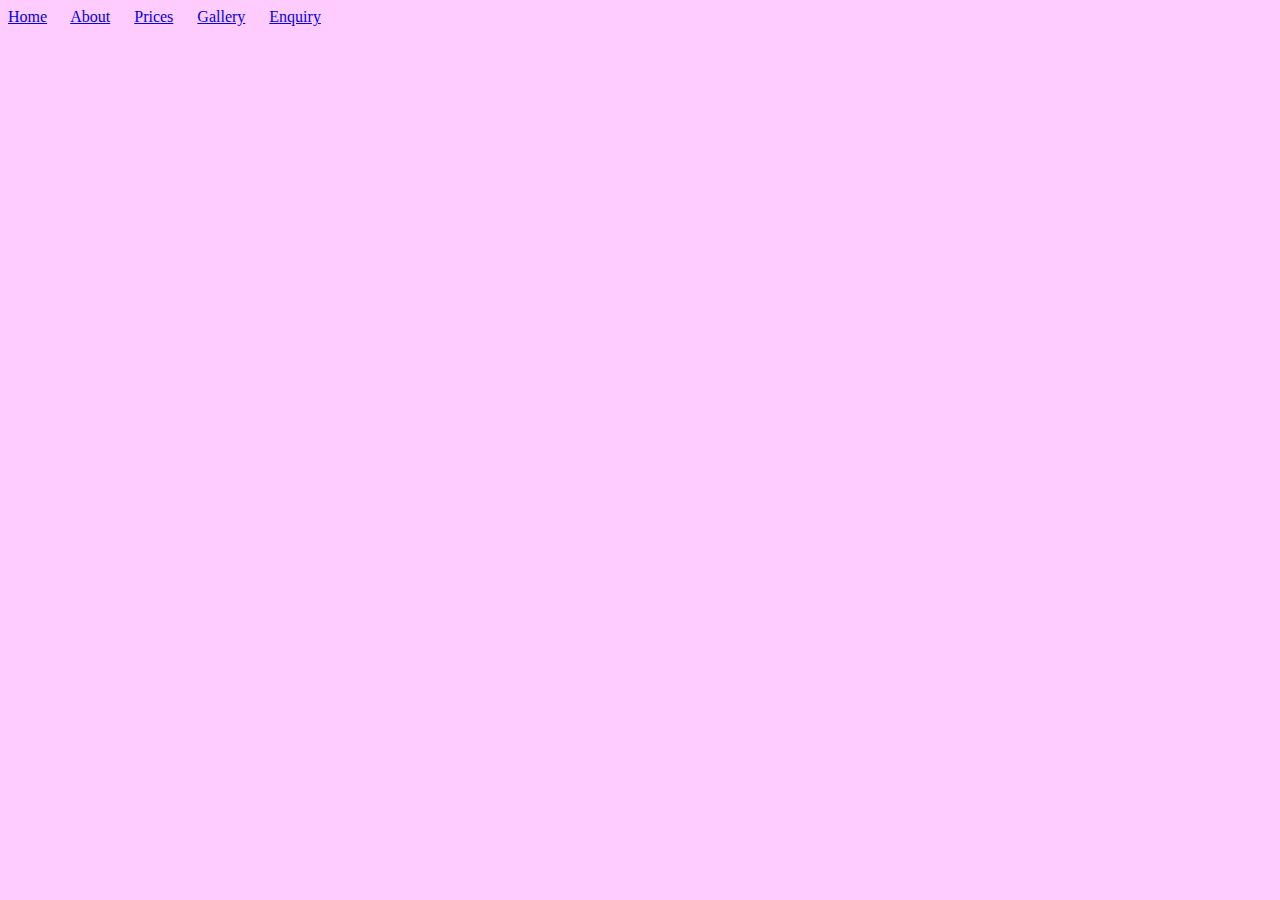
<file: about_page.html>
<html>
<head>
<title>About</title>
</head>
<body bgcolor="#FFCCFF">
    <a href=home_page.html>Home</a>&nbsp;&nbsp;&nbsp;&nbsp;&nbsp;
    <a href=about_page.html>About</a>&nbsp;&nbsp;&nbsp;&nbsp;&nbsp;
    <a href=prices_page.html>Prices</a>&nbsp;&nbsp;&nbsp;&nbsp;&nbsp;
    <a href=gallery_page.html>Gallery</a>&nbsp;&nbsp;&nbsp;&nbsp;&nbsp;
    <a href=enquiry_page.html>Enquiry</a>
</body>
</html>
</file>
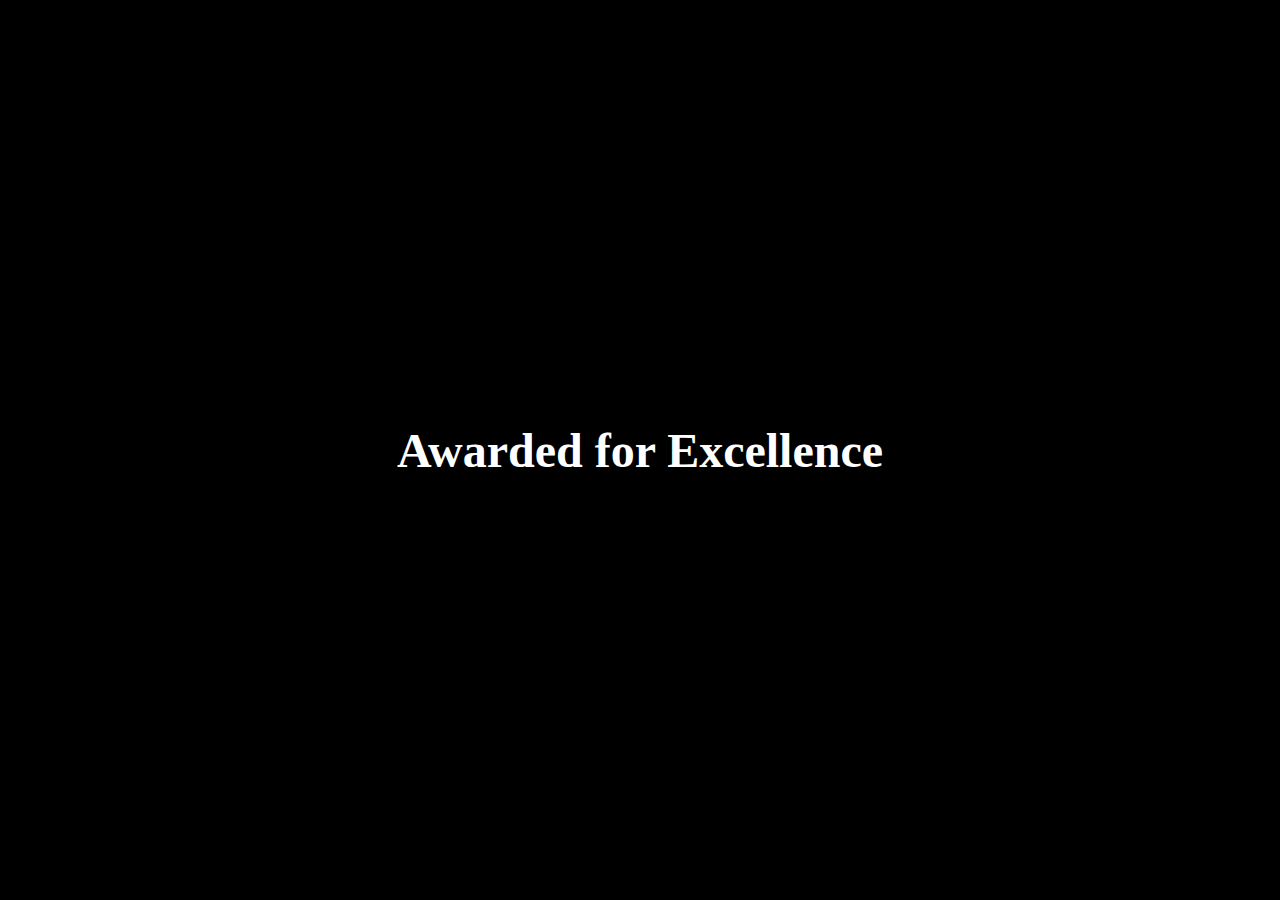
<file: back.html>
<!DOCTYPE html>
<html lang="en">
<head>
    <meta charset="UTF-8">
    <meta name="viewport" content="width=device-width, initial-scale=1.0">
    <title>Document</title>
    <link rel="stylesheet" href="back.css"> 
    <script src="back.js" defer></script>
</head>
<body>
    <h2>Awarded for Excellence</h2>
</body>
</html>
</file>
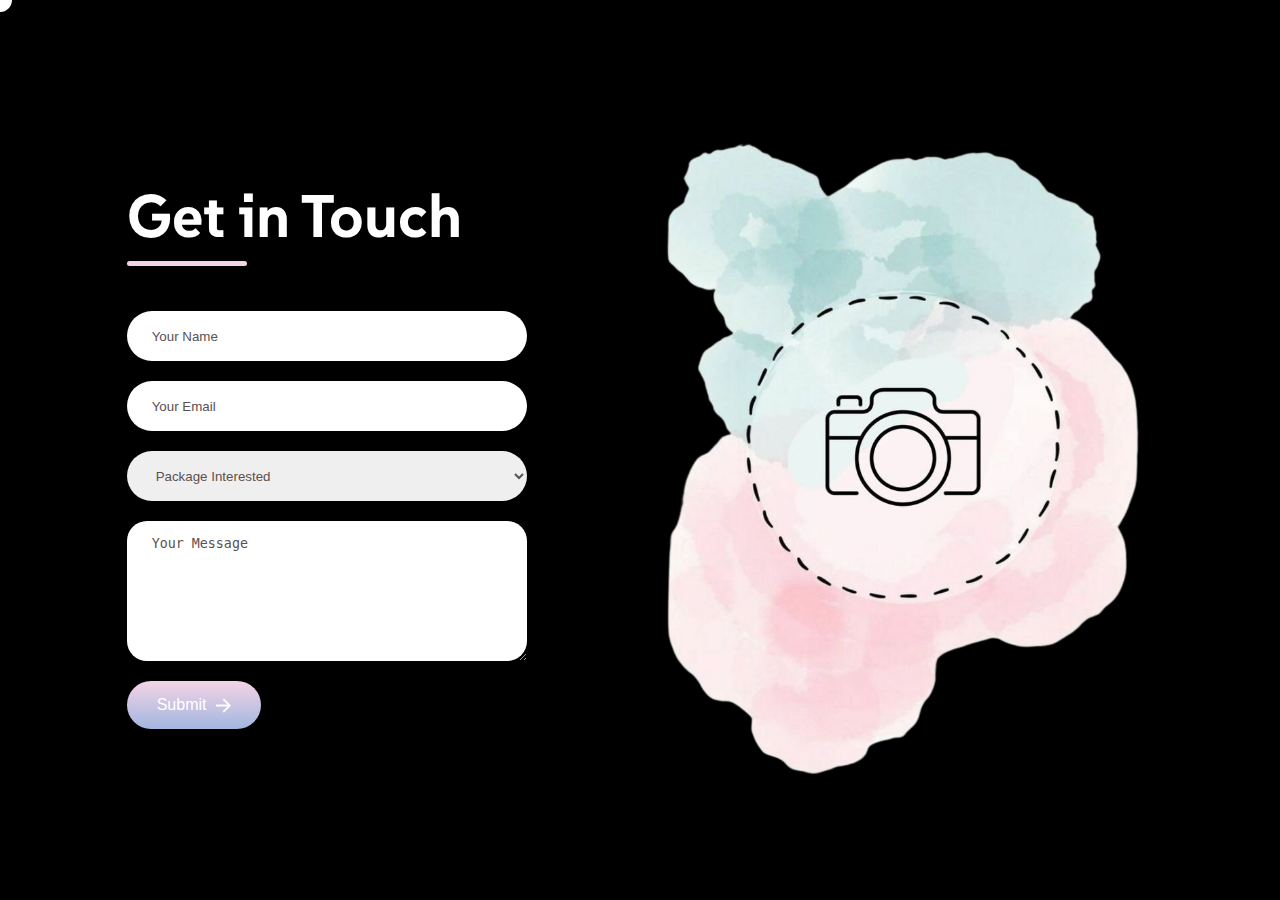
<file: contact.html>
<!DOCTYPE html>
<html lang="en">
<head>
    <meta charset="UTF-8">
    <meta name="viewport" content="width=device-width, initial-scale=1.0">
    <!-- <title>Document</title> -->
    <link rel="stylesheet" href="cursor.css">
    <link rel="stylesheet" href="formStyle.css">
    <script src="cursor.js" defer></script>
</head>
<body>
    <div class="cursor">
        <div class="circle"></div>
        <div class="circle"></div>
        <div class="circle"></div>
        <div class="circle"></div>
        <div class="circle"></div>
        <div class="circle"></div>
        <div class="circle"></div>
        <div class="circle"></div>
        <div class="circle"></div>
        <div class="circle"></div>
        <div class="circle"></div>
        <div class="circle"></div>
        <div class="circle"></div>
        <div class="circle"></div>
        <div class="circle"></div>
        <div class="circle"></div>
        <div class="circle"></div>
        <div class="circle"></div>
        <div class="circle"></div>
        <div class="circle"></div>
    </div>
    <div class="div contact-container">
        <form  action="https://api.web3forms.com/submit" method="POST" class="contact-left">
            <div class="contact-left-title">
                <h2>Get in Touch</h2>
                <hr>
            </div>
            <input type="hidden" name="access_key" value="e11ed542-738c-4b10-9602-f3a77073ccec">
            <input type="text" name="name" placeholder="Your Name" class="contact-inputs" required>
            <input type="text" name="email" placeholder="Your Email" class="contact-inputs" required>
            <!-- <label for="package">Package Interested</label> -->
            <select name="package" id="package" class="contact-inputs" required>
                <option value="" disabled selected>Package Interested</option>
                <option value="wedding">Wedding</option>
                <option value="special_occation">Special Occasion</option>
                <option value="portrait">Portrait</option>
                <option value="nature">Nature</option>
                <option value="not_sure">Not Sure</option>
            </select>
            <textarea name="message" placeholder="Your Message" class="contact-inputs" required></textarea>
            <button type="submit">Submit<img src="assets/arrow_icon.png"></button>
        </form>
        <div class="contact-right">
            <img src="assets/right_img.png">
        </div>
    </div>
</body>
</html>
</file>
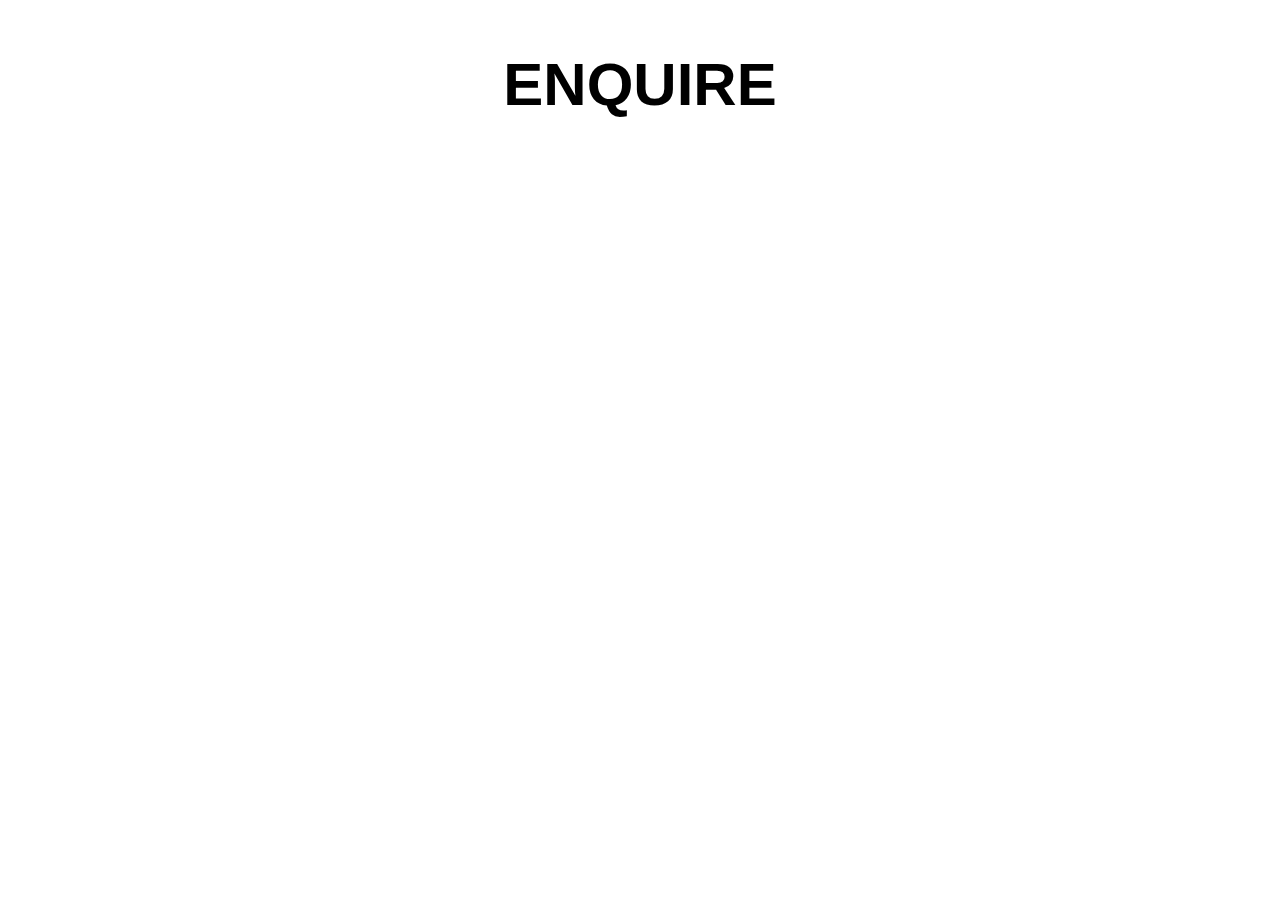
<file: cursor.html>
<!DOCTYPE html>
<html lang="en">
<head>
    <meta charset="UTF-8">
    <meta name="viewport" content="width=device-width, initial-scale=1.0">
    <title>Custom Cursor Effect</title>
    <link rel="stylesheet" href="hover.css">
</head>
<body>
    <div class="content">
        <!-- <svg xmlns="http://www.w3.org/2000/svg" fill="#000000" width="800px" height="800px" viewBox="0 0 1920 1920">
            <path d="m1304.824 345.002-81.25 81.249 476.466 476.582H0v114.922h1700.04l-476.466 476.465 81.25 81.25L1920 960.293z" fill-rule="evenodd"/>
        </svg> -->
        <h1 data-content="ENQUIRE">
            <a href="enquiry_page.html" class="enquire-link">ENQUIRE</a>
        </h1>
        <div class="model"></div>
    </div>
</body>
</html>
</file>
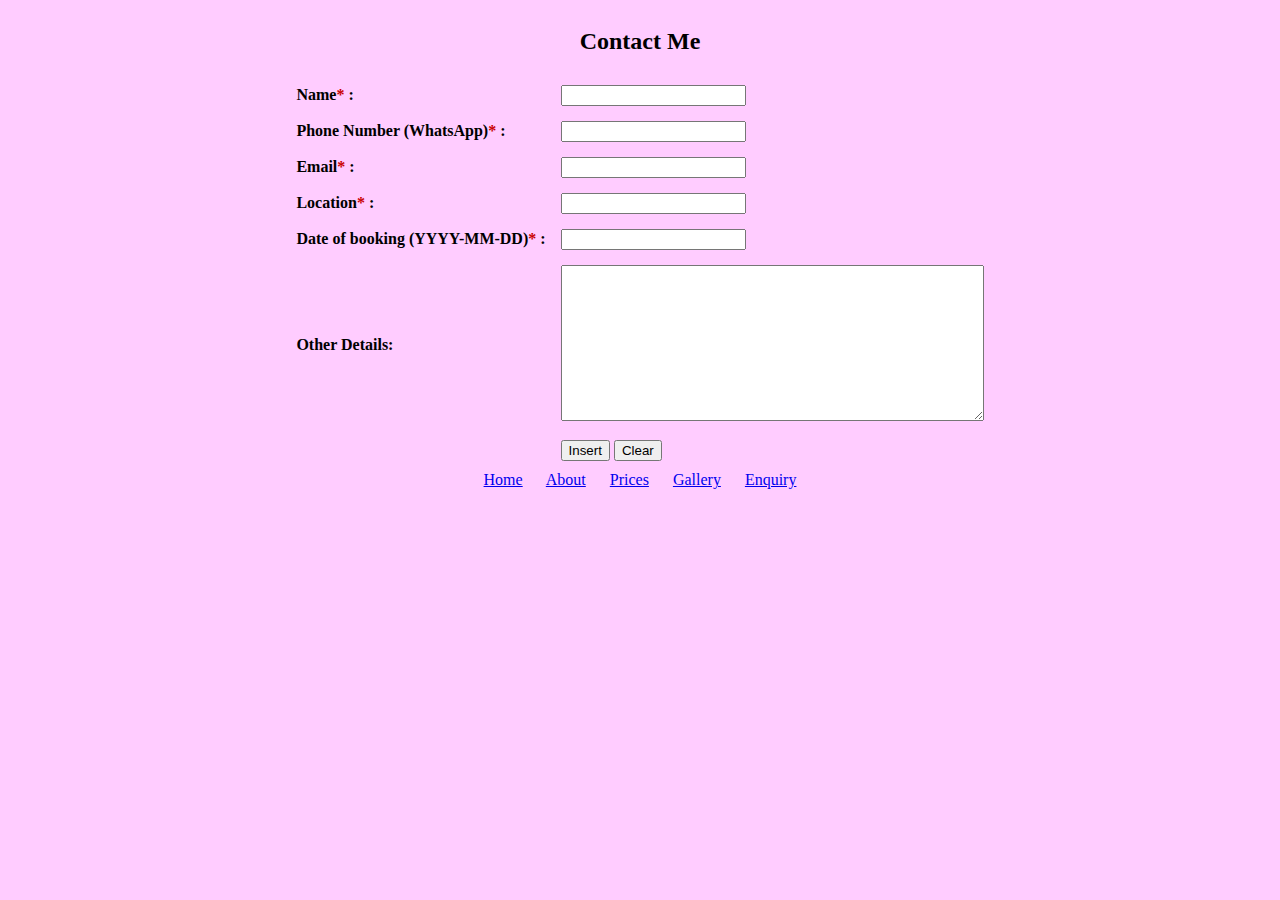
<file: enquiry_page.html>
<!DOCTYPE html>
<html>
<head>
  <title>Enquiry</title>
  <script language="javascript">
    function formvalidation(thisform) {
      with (thisform) {
        if (!nameValidation(name)) {
            return false;
        }
        if (!phonenoValidation(phoneno)) {
          return false;
        }
        if (!emailValidation(email)) {
          return false;
        }
        if (!locationValidation(location)) {
          return false;
        }
        if (!dateValidation(date)) {
          return false;
        }
      }
      return true;
    }

    function nameValidation(name){
        if (name.value == "") {
        alert("Name is not entered");
        name.focus();
        return false;
      } else {
        var nl = name.value.length;
        if (nl > 20) {
          alert("Name cannot exceed 20 characters");
          name.focus();
          name.value = "";
          return false;
        } else {
          return true;
        }
      }
    }

    function phonenoValidation(phoneno) {
      if (phoneno.value == "") {
        alert("Phone Number is not entered");
        phoneno.focus();
        return false;
      } else {
        var pno = phoneno.value.length;
        if (pno != 10) {
          alert("Phone Number should be 10 characters long");
          phoneno.focus();
          phoneno.value = "";
          return false;
        } else {
          return true;
        }
      }
    }

    function emailValidation(email) {
      if (email.value == "") {
        alert("Email Address is not entered");
        email.focus();
        return false;
      } else {
        if (email.value.length > 254) {
          alert("Email address cannot exceed 254 characters");
          email.focus();
          email.value = "";
          return false;
        } else {
          const emailRegex = /^[^\s@]+@[^\s@]+\.[^\s@]{2,6}$/i;
          if (!emailRegex.test(email.value.trim())) {
            alert("Invalid Email Address");
            email.focus();
            email.value = "";
            return false;
          } else {
            return true;
          }
        }
      }
    }

    function locationValidation(location) {
      if (location.value == "") {
        alert("Location is Not Entered");
        location.focus();
        return false;
      } else {
        return true;
      }
    }

    function dateValidation(date) {
      if (date.value == "") {
        alert("Date is Not Entered");
        date.focus();
        return false;
      } else {
        const dateRegex = /^\d{4}-\d{2}-\d{2}$/;
        if (!dateRegex.test(date.value)) {
          alert("Invalid date format. Please use YYYY-MM-DD");
          date.focus();
          date.value = "";
          return false;
        }

        const parts = date.value.split('-');
        const year = parseInt(parts[0], 10);
        const month = parseInt(parts[1], 10);
        const day = parseInt(parts[2], 10);

        if (year < 1900 || year > 2080 || month < 1 || month > 12 || day < 1 || day > 31) {
          alert("Invalid date");
          date.focus();
          date.value = "";
          return false;
        }

        if (month === 2) {
          const isLeap = (year % 4 === 0 && (year % 100 !== 0 || year % 400 === 0));
          if (day > (isLeap ? 29 : 28)) {
            alert("Invalid date");
            date.focus();
            date.value = "";
            return false;
          }
        }

        if ([4, 6, 9, 11].includes(month) && day > 30) {
          alert("Invalid date");
          date.focus();
          date.value = "";
          return false;
        }

        return true;
      }
    }
  </script>
</head>
<!-- for package selection -->
<body bgcolor="#FFCCFF">
<form action="enquiry_page.php" method="POST" name="form1" onSubmit="return formvalidation(this)">
  <table align="center" cellpadding="5" cellspacing="5">
    <caption><h2>Contact Me</h2></caption>
    <tr>
        <th align="left">Name<label style="color:rgb(202, 0, 0);">*</label> :</th>
        <td><input name="name" type="text"></td>
    </tr>
    <tr>
      <th align="left">Phone Number (WhatsApp)<label style="color:rgb(202, 0, 0);">*</label> :</th>
      <td><input name="phoneno" type="text"></td>
    </tr>
    <tr>
      <th align="left">Email<label style="color:rgb(202, 0, 0);">*</label> :</th>
      <td><input name="email" type="text"></td>
    </tr>
    <tr>
      <th align="left">Location<label style="color:rgb(202, 0, 0);">*</label> :</th>
      <td><input name="location" type="text"></td>
    </tr>
    <tr>
      <th align="left">Date of booking (YYYY-MM-DD)<label style="color:rgb(202, 0, 0);">*</label> :</th>
      <td><input name="date" type="text"></td>
    </tr>
    <tr>
      <th align="left">Other Details:</th>
      <td><textarea cols="50" name="other" rows="10"></textarea></td>
    </tr>
    <tr>
      <td></td>
      <td><input type="submit" value="Insert">
        <input type="reset" value="Clear"></td>
    </tr>
  </table>
</form>
<div align="center">
  <a href="home_page.html">Home</a>&nbsp;&nbsp;&nbsp;&nbsp;&nbsp;
  <a href="about_page.html">About</a>&nbsp;&nbsp;&nbsp;&nbsp;&nbsp;
  <a href="prices_page.html">Prices</a>&nbsp;&nbsp;&nbsp;&nbsp;&nbsp;
  <a href="gallery_page.html">Gallery</a>&nbsp;&nbsp;&nbsp;&nbsp;&nbsp;
  <a href="enquiry_page.html">Enquiry</a>
</div>
</body>
</html>
</file>
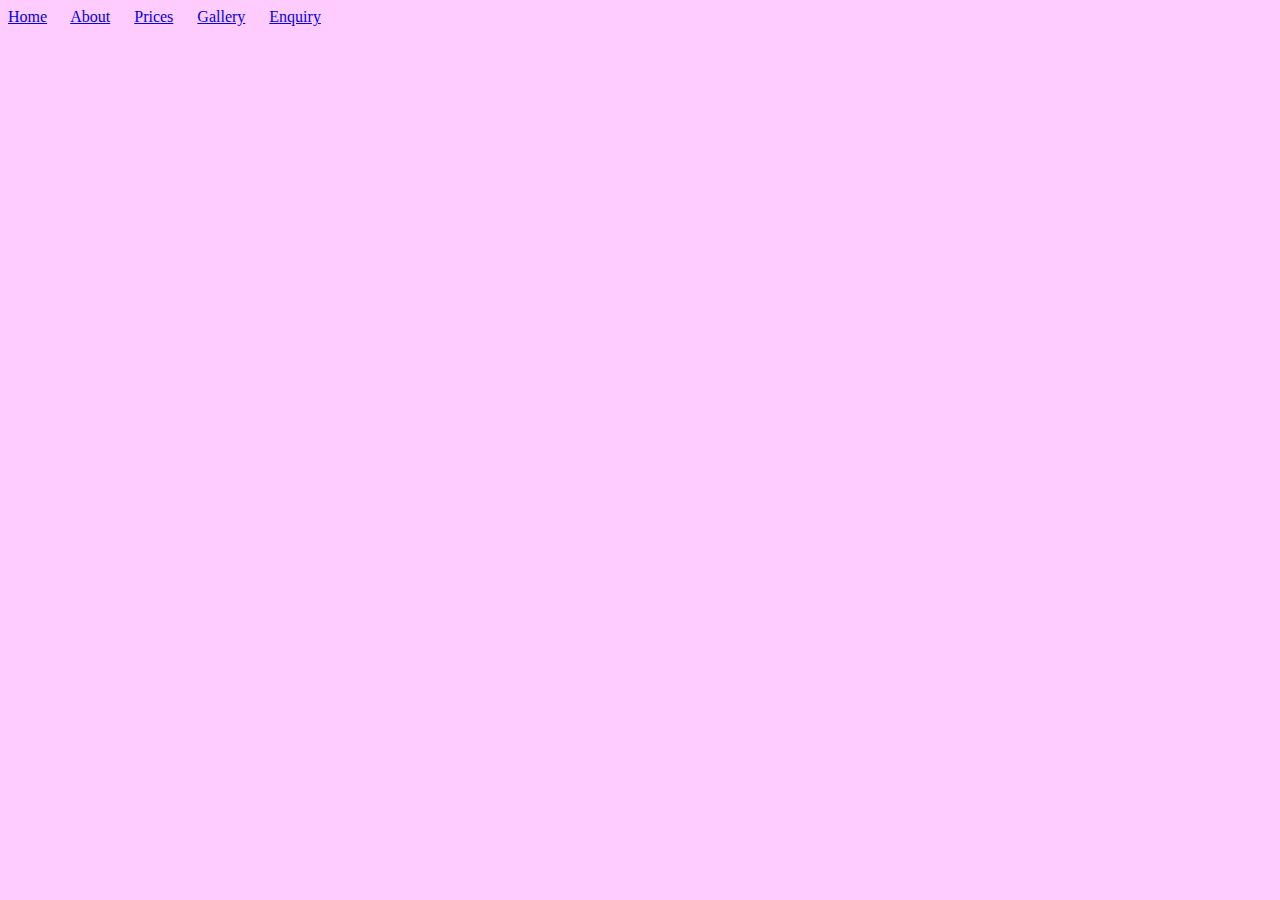
<file: gallery_page.html>
<html>
<head>
<title>Gallery</title>
</head>
<body bgcolor="#FFCCFF">
    <a href=home_page.html>Home</a>&nbsp;&nbsp;&nbsp;&nbsp;&nbsp;
    <a href=about_page.html>About</a>&nbsp;&nbsp;&nbsp;&nbsp;&nbsp;
    <a href=prices_page.html>Prices</a>&nbsp;&nbsp;&nbsp;&nbsp;&nbsp;
    <a href=gallery_page.html>Gallery</a>&nbsp;&nbsp;&nbsp;&nbsp;&nbsp;
    <a href=enquiry_page.html>Enquiry</a>
</body>
</html>
</file>
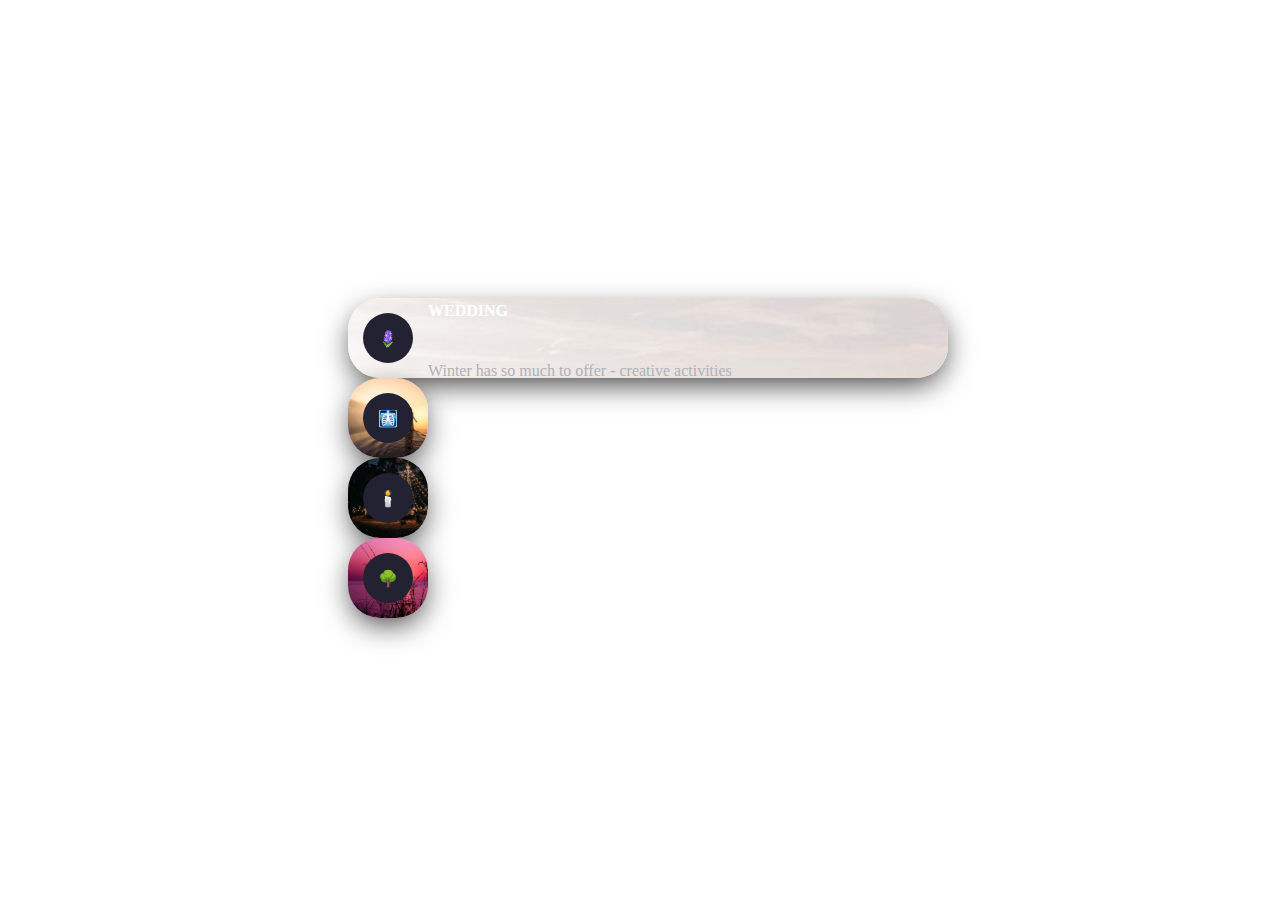
<file: GallerySlider/cardSlider.html>
<!DOCTYPE html>
<html lang="en">
<head>
    <meta charset="UTF-8">
    <meta name="viewport" content="width=device-width, initial-scale=1.0">
    <link rel="stylesheet" href="cardSlider.css">
    <title>Animated Flex Cards</title>
</head>
<body>
    <div class="wrapper">
        <div class="container">
            <input type="radio" name="slide" id="c1" checked>
            <label for="c1" class="card">
                <div class="row">
                    <div class="icon">🪻</div>
                    <div class="description">
                        <h4>Wedding</h4>
                        <p>Winter has so much to offer -
                         creative activities</p>
                    </div>
                </div>
            </label>
            <input type="radio" name="slide" id="c2" >
            <label for="c2" class="card">
                <div class="row">
                    <div class="icon">🩻</div>
                    <div class="description">
                        <h4>Portraits</h4>
                        <p>Gets better every day -
                         stay tuned</p>
                    </div>
                </div>
            </label>
            <input type="radio" name="slide" id="c3" >
            <label for="c3" class="card">
                <div class="row">
                    <div class="icon">🕯️</div>
                    <div class="description">
                        <h4>Special Occasions</h4>
                        <p>Help people all over the world</p>
                    </div>
                </div>
            </label>
            <input type="radio" name="slide" id="c4" >
            <label for="c4" class="card">
                <div class="row">
                    <div class="icon">🌳</div>
                    <div class="description">
                        <h4>Nature</h4>
                        <p>Space engineering becomes
                         more and more advanced</p>
                    </div>
                </div>
            </label>
        </div>
    </div>
</body>
</html>
</file>
<file: back.css>
@import url('https://fonts.cdnfonts.com/css/ica-rubrik-black');
*{
    margin: 0;
    padding: 0;
    font-family: 'ICA Rubrik';
}
body{
    display: flex;
    justify-content: center;
    align-items: center;
    min-height: 100vh;
    background: #000;
}

h2 {
    position: relative;
    margin: o;
    font-size: 3em;
    font-weight: 900;
    color: #fff;
    z-index: 1;
    overflow: hidden;
}

h2::before{
    content: '';
    position: absolute;
    left: 120%;
    width: 120%;
    height: 100%;
    background: linear-gradient(90deg,transparent 0%, #0000 5%, #000 100%);
    animation: animate 5.5s linear infinite;
}
@keyframes animate{
    0%{
        left: 110%;
    }
    100%{
        left: -120%;
    }
}
</file>
<file: cursor.css>
.circle {
  height: 24px;
  width: 24px;
  border-radius: 24px;
  /* background-color: rgb(0, 0, 0); */
  background-color: hsl(0, 0%, 0%);
  position: fixed;
  top: 0;
  left: 0;
  pointer-events: none;
  z-index: 99999999;
  /* so that it stays on top of all other elements */
  transition: 0.01s;
  /* mix-blend-mode: difference; */
}

/* make the cursor change white when in black section
add the zoom and opposite colour highlighting effect in such cases */

.cursor {
  pointer-events: none;
  position: fixed;
  display: block;
  border-radius: 0;
  mix-blend-mode: difference;
  top: 0;
  left: 0;
  z-index: 100000000000000;  
}

/* try to make the cursor change into an arrow when hovering over the link//*/
.enquire-link:hover{
  cursor: url('arrow-removebg-preview.png') 2 2, pointer;
}
</file>
<file: formStyle.css>
@import url('https://fonts.googleapis.com/css2?family=Open+Sans&family=Playfair+Display:ital,wght@0,400..900;1,400..900&family=SUSE:wght@100..800&display=swap');
*{
    text-align: none;
    margin: 0;
    padding: 0;
    box-sizing: border-box;
}
body{
    line-height: 1.5;
    font-family: "SUSE", sans-serif;
    background: black;
}
.contact-container{
    height: 100vh;
    display: flex;
    align-items: center;
    justify-content: space-evenly;
}
.contact-left{
    display: flex;
    flex-direction: column;
    align-items: start;
    gap: 20px;
}
.contact-left-title{
    font-weight: 600;
    color:rgb(255, 255, 255);
    font-size: 40px;
    margin-bottom: 5px;
}

.contact-left-title hr{
    border: none;
    width: 120px;
    height: 5px;
    background-color: rgb(243, 212, 229);
    border-radius: 10px;
    margin-bottom: 20px;
}

.contact-inputs{
    width: 400px;
    height: 50px;
    border: none;
    outline: none;
    padding-left: 25px;
    font-weight: 500;
    color: rgb(90, 81, 81);
    border-radius: 50px;
}

.contact-left textarea{
    height: 140px;
    padding-top: 15px;
    border-radius: 20px;
}

.contact-inputs:focus{
    border: 3px solid rgb(162, 182, 224);
}

.contact-inputs::placeholder{
    color: rgb(90, 81, 81);
}

.contact-left button{
    display: flex;
    align-items: center;
    padding: 15px 30px;
    font-size: 16px;
    color: rgb(255, 255, 255);
    gap: 10px;
    border: none;
    border-radius: 50px;
    background: linear-gradient(to bottom, rgb(243, 212, 229), rgb(162, 182, 224));
    cursor: pointer;
}

.contact-left button img{
    height: 15px;
}

.contact-right img{
    width: 500px;
}

@media (max-width:800px){
    .contact-inputs{
        width: 80vw;
    }
}
</file>
<file: hover.css>
body {
    margin: 0;
    padding: 0;
    font-family: Arial, sans-serif;
}

.content {
    text-align: center;
    margin-top: 50px;
}

.enquire-link {
    font-size: 60px;
    font-weight: bold;
    color: #000;
    text-decoration: none;
    position: relative;
    cursor: pointer;
}

/* .enquire-link:hover {
    cursor: url("[data-uri].yNUwxOTIwIDk2MC4yOTN6IiBmaWxsLXJ1bGU9ImV2ZW5vZGQiLz4KPC9zdmc+Cg=="), pointer;
}  */

.enquire-link:hover {
    cursor: url('Aniket-Suvarna-Box-Regular-Bx-right-arrow.svg') 24 24, auto;
  }
</file>
<file: GallerySlider/cardSlider.css>
/* * {
    box-sizing: border-box;
    margin: 0;
    padding: 0;
    font-family: Arial, Helvetica, sans-serif;
}

body {
    background-color: #eeeeea;
}*/

.wrapper {
    width: 100%;
    height: 100vh;
    display: flex; 
    align-items: center;
    justify-content: center; 
    z-index: 1000;
    position: absolute;
}

.container3 .model {
    background-image: url('./blackback.jpg');
    width: 1000vh;
    height: 100vh;
    position: relative;
    position: sticky;
    bottom: 0vh;
    left: 0;
    background-size: auto 110%;
    background-repeat: no-repeat;
    background-position: top;
    z-index: 10;
}

.container3 {
    position: relative;
    height: 100vh; /* Ensure the container takes full viewport height */
    display: flex;
    flex-wrap: nowrap;
    justify-content: start;
}

.card {
    width: 80px;
    height: 50%; /* Ensure the card takes full height of the parent container */
    border-radius: .75rem;
    background-size: cover;
    cursor: pointer;
    overflow: hidden;
    border-radius: 2rem;
    margin: 0 10px;
    display: flex;
    align-items: flex-end;
    transition: .6s cubic-bezier(.28,-0.03,0,.99);
    box-shadow: 0px 10px 30px -5px rgba(0,0,0,0.8);
}

.card > .row {
    color: white;
    display: flex;
    flex-wrap: nowrap;
}

.card > .row > .icon {
    background: #223;
    color: white;
    border-radius: 50%;
    width: 50px;
    display: flex;
    justify-content: center;
    align-items: center;
    margin: 15px;
}

.card > .row > .description {
    display: flex;
    justify-content: center;
    flex-direction: column;
    overflow: hidden;
    height: 80px;
    width: 520px;
    opacity: 0;
    transform: translateY(30px);
    transition-delay: .3s;
    transition: all .3s ease;
}

.description p {
    color: #b0b0ba;
    padding-top: 5px;
}

.description h4 {
    text-transform: uppercase;
}

input {
    display: none;
}

input:checked + label {
    width: 600px;
}

input:checked + label .description {
    opacity: 1 !important;
    transform: translateY(0) !important;
}

.card[for="c1"] {
    background-image: url('./Wedding_sli.jpg');
}
.card[for="c2"] {
    background-image: url('./Portrait_sli.jpg');
}
.card[for="c3"] {
    background-image: url('./speciallOcc_sli.jpg');
}
.card[for="c4"] {
    background-image: url('./nature_sli.jpg');
}
</file>
